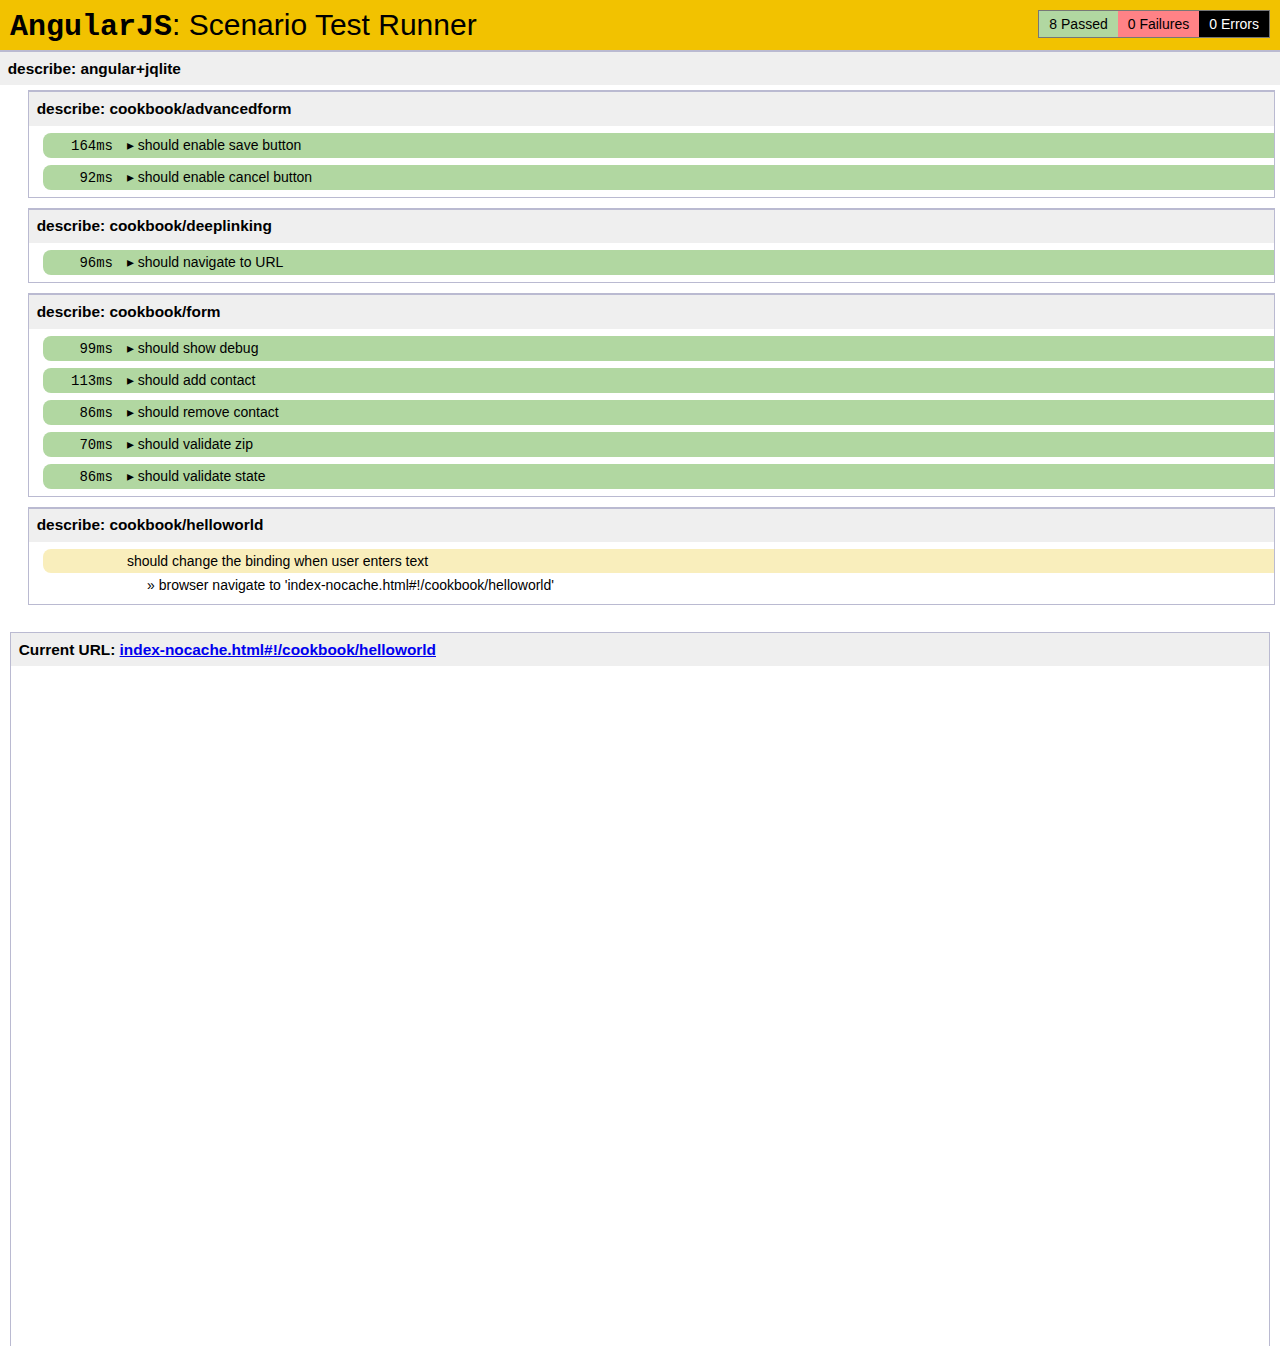
<file: lib/angular-1.0.8/docs/docs-scenario.html>
<!DOCTYPE HTML>
<html xmlns:ng="http://angularjs.org">
<head>
  <title>AngularJS Docs E2E Test Runner</title>
  <script>
    var production = location.hostname === 'docs.angularjs.org',
        headEl = document.head,
        angularVersion = {
          current: '1.0.8', // rewrite during build
          cdn: '1.0.6'
        };

    addTag('script', {src: path('angular-scenario.js')}, function() {
      addTag('script', {src: 'docs-scenario.js'}, function() {
        angular.scenario.setUpAndRun();
      });
    });

    function addTag(name, attributes, callback) {
      var el = document.createElement(name),
          attrName;

      for (attrName in attributes) {
        el.setAttribute(attrName, attributes[attrName]);
      }

      if (callback) {
        el.onload = callback;
      }

      headEl.appendChild(el);
    }


    function path(name) {
      return production
          ? 'http://code.angularjs.org/' + angularVersion.cdn + '/' + name
          : '../' + name;
    }
  </script>
</head>
<body>
</body>
</html>
</file>
